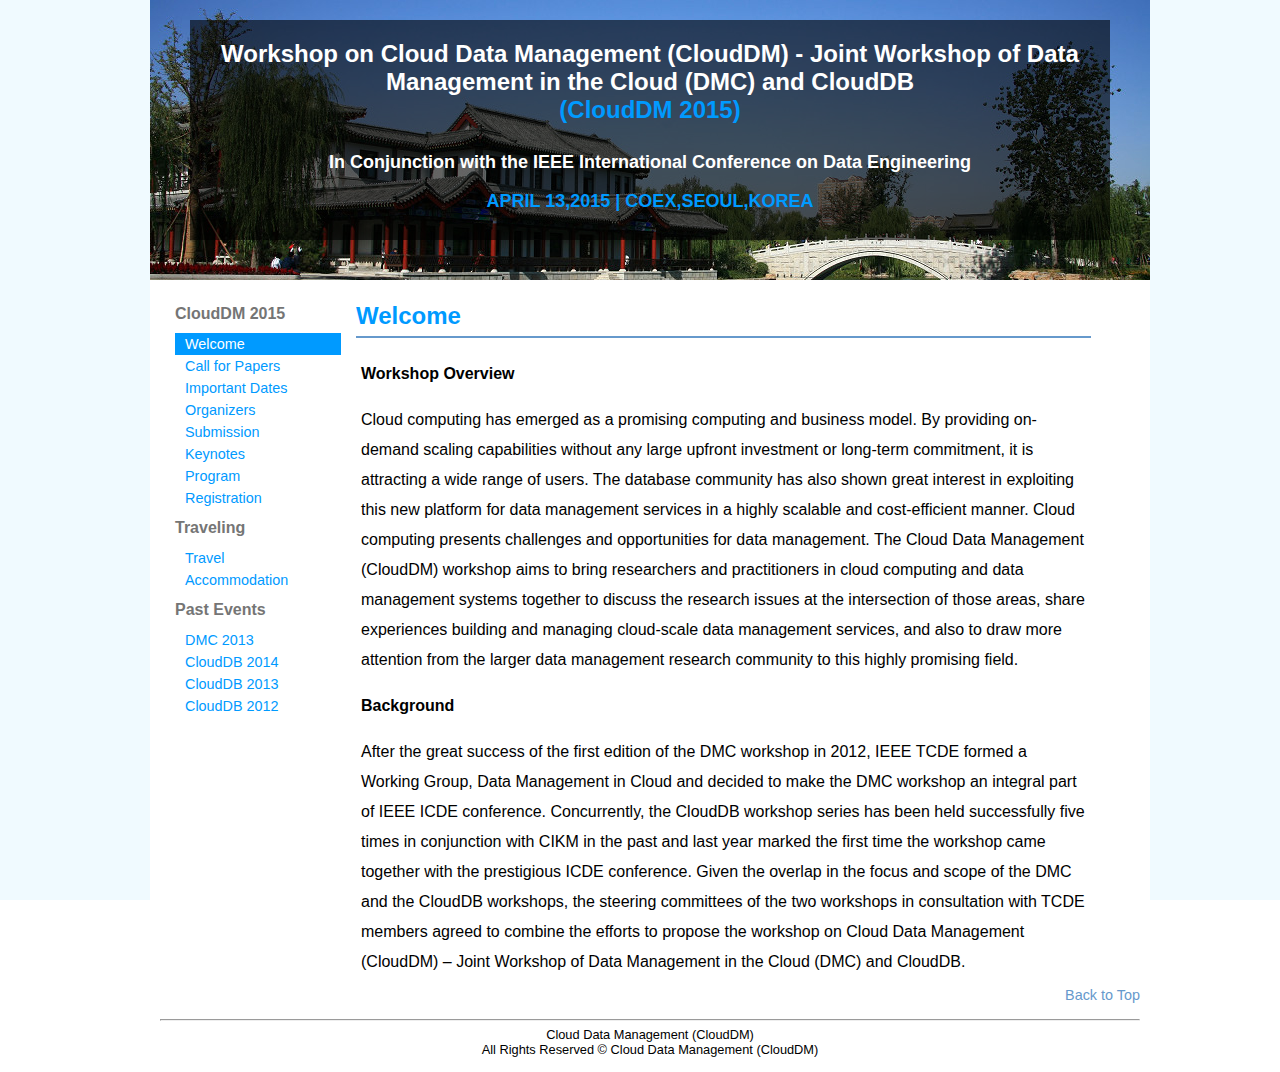
<file: index.html>
<!DOCTYPE HTML>
<html>
<head>
<meta name="keywords" contect="WAIM2015,WAIM">
<meta name="description" contect="The 16th International Conference on Web-Age Information Management">
<meta http-equiv="Content-Type" content="text/html; charset=utf-8" />
<title>CloudDM2015</title>
<link rel=stylesheet href="css/main.css" type="text/css">
<script type="text/javascript" src="js/jquery.min.js"></script>
<script type="text/javascript" src="js/main.js"></script>
<style type="text/css"> 
	div#container{
		background:none;
		background-repeat:repeat-y;
		background-position:center;
		margin:auto;		
		width:1300px;
	}
	div#header{
		background-image:url(image/banner.jpg);
		height:280px;
		position: relative;
	}
	div#main{
		margin-top:5px;
		padding:0px 10px 0px 10px;
	}
	div#content{
		width:1000px;
		margin:auto;
		padding:0px;
		background:#FFF;
	}
	div#left{
		float:left;
		width:20%;
		padding-top: 10px;
	}	
	div.nav_title{
		font-size:1em;
		font-weight:bold;
		border-bottom-width:2px;
		color:#757575;
		margin:0px 20px 0px 15px;
		padding:10px 0;
	}	
	div#footer{
		text-align:center;
		margin-top:15px;
		margin-bottom:15px;
		font-size:.8em;
		padding:0px 10px 0px 10px;
	}
	.nav_block ul{
		list-style: none;
		padding: 0 15px;
		margin: 0;
	}
	.nav_block ul a{
		display: block;
		text-decoration:none;
		padding: 3px 10px;
		color: #009AFF;
	}
	.nav_block ul a.selected{
		color: #FFF;
		background-color: #009AFF;
	}
	.nav_block ul a.selected:hover{
		text-decoration: none;
	}
	.nav_block ul a:hover{
		text-decoration: underline;
	}
	#title{
		font-family:Verdana, Geneva, sans-serif;
		font-size:30px;
		font-weight:bolder;
		color: #FFF;
		background-color: rgba(0,0,0,0.6);
		position:relative;
		width: 90%;
		padding: 10px;
		margin: 0 auto;
		left: 0;
		top: 20px;
		text-align: center;
	}
	#sub_title{		
		font-size:20px;		
		color:#FFF;
		background-color: rgba(0,0,0,0.6);
		position: absolute;
		right: 0;
		top: 100px;
	}
	#title h2{
		font-size: 24px;
		padding: 10px;
		margin: 0;
	}
	#title h2 span{
		display: block;
		margin: 0 auto;
		color: #009AFF;
		text-align: center;
	 }
	#title h3{
		font-size: 18px;
		color: #FFF;
		text-align: center;
	}
	#title h3.address{
		color: #009AFF;
	}
	#background{
		position:fixed;
		width:100%;
		height:100%;
		margin:0px;
		padding:0px;
		top:0px;
		left:0px;
		z-index:-100;
		background-color: #F0FAFF;
		/*background:url(image/background.jpg) repeat-y  center top fixed;*/
		-webkit-background-size:cover;
		-moz-background-size:cover;
		-o-background-size:cover;
		background-size:cover;		
	}
</style>
</head>

<body>
	<div id="container">
		<div id="content">
			<div id="header">
				<div id="title">
				 <h2>Workshop on Cloud Data Management (CloudDM) - Joint Workshop of Data Management in the Cloud (DMC) and CloudDB<br><span>(CloudDM 2015)</span></h2> 
				 <h3>In Conjunction with the IEEE International Conference on Data Engineering</h3> 
				 <h3 class="address">APRIL 13,2015 | COEX,SEOUL,KOREA</h3> 
				</div>
				<div id="sub_title"><h2></h2></div>
			</div>
			<div id="main">
				<div id="left">
					<div class="nav_block">
						<div class="nav_title">CloudDM 2015</div>
						<ul>	
							<li><a href="welcome.html" target="main_frame" class="item" >Welcome</a></li>
							<!--<li><a href="#" class="tbb item">News</a></li>-->
							<li><a href="call_for_papers.html" target="main_frame" class="item">Call for Papers</a></li>
							<li><a href="important_dates.html" target="main_frame" class="item">Important Dates</a></li>
							<li><a href="organizers.html" target="main_frame" class="item">Organizers</a></li>
							<li><a href="submission.html" target="main_frame" class="item">Submission</a></li>
							<!--<li><a href="#" class="tbb item">Accepted Papers</a></li>-->
							<li><a href="keynotes.html" target="main_frame" class="item">Keynotes</a></li>
							<li><a href="program.html" target="main_frame" class="item">Program</a></li>
							<li><a href="http://www.icde2015.kr/info/registration.html" target="_blank" >Registration</a></li>
						</ul>
					</div>
					<div class="nav_block">
						<div class="nav_title">Traveling</div>				  
						<ul>	
							<li><a href="http://www.icde2015.kr/info/travelSeoul.html" target="_blank">Travel</a></li>
							<li><a href="http://www.icde2015.kr/info/accommodation.html" target="_blank">Accommodation</a></li>							   
						</ul>
					</div>
					 <div class="nav_block">
						<div class="nav_title">Past Events</div>				
						<ul>	
							<li><a href="http://db.uwaterloo.ca/dmc2013/" target="_blank">DMC 2013</a></li>
							<li><a href="http://idke.ruc.edu.cn/clouddb2014/" target="_blank">CloudDB 2014</a></li>
							<li><a href="http://idke.ruc.edu.cn/clouddb2013/" target="_blank">CloudDB 2013</a></li>
							<li><a href="http://idke.ruc.edu.cn/clouddb2012/www.clouddb2012.org/index.html" target="_blank">CloudDB 2012</a></li>
						</ul>
					</div>
				</div>
				<div id="right" style="float:left; width:75%;">
					<iframe frameborder="no" scrolling="no" src="welcome.html" style="width:100%;border:0 none;height:1000px;" name="main_frame"></iframe>
				</div>
				<div style="clear:both;text-align:right;">
					<a href="#header">Back to Top</a>
				</div>
			</div>
		 <div id="footer">
				<hr/>
				Cloud Data Management (CloudDM)</br>
				All Rights Reserved &copy; Cloud Data Management (CloudDM)
		 </div>
		</div>		  
	</div>
	<div id="background"></div>
</body>
</html>
</file>
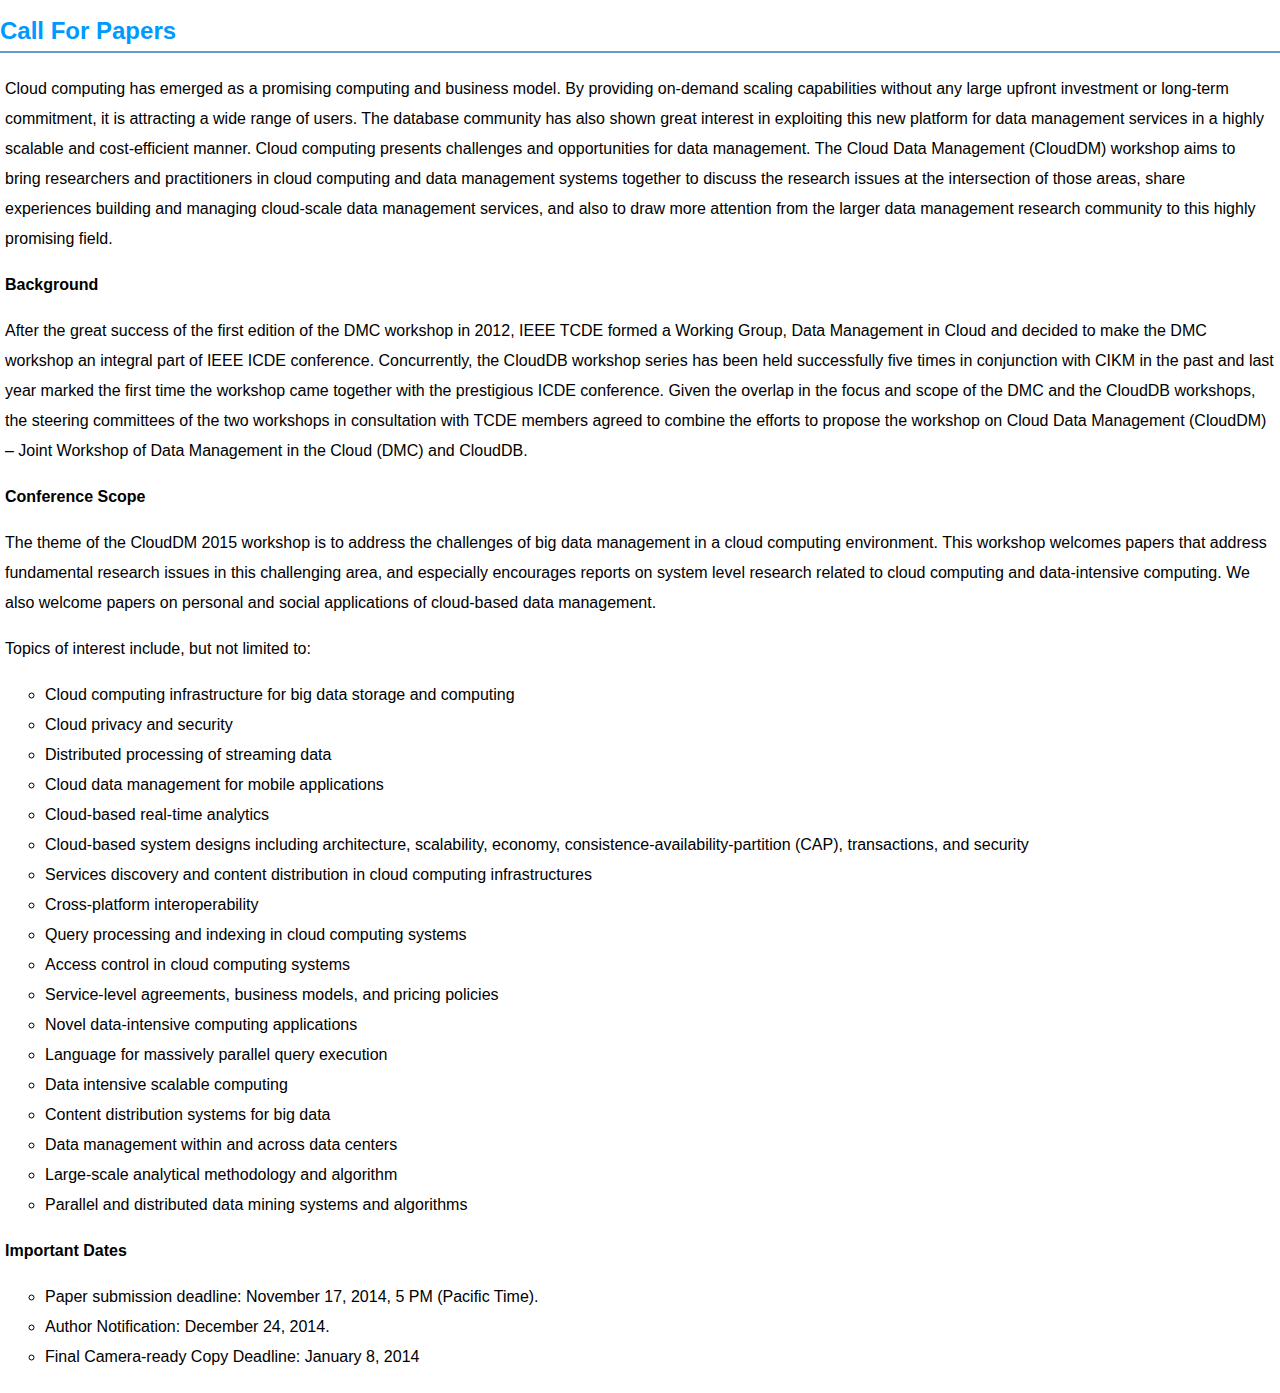
<file: call_for_papers.html>
<!DOCTYPE html>
<html>
<head>
<meta http-equiv="Content-Type" content="text/html; charset=utf-8" />
<title>call for papers</title>

<link rel=stylesheet href="css/main.css" type="text/css">
<link rel=stylesheet href="css/frame.css" type="text/css">
<script type="text/javascript" src="js/frame.js"></script>

</head>

<body>

<h2>Call For Papers</h2>

<div class="main_body">
<p>Cloud computing has emerged as a promising computing and business model. By providing on-demand scaling capabilities without any large upfront investment or long-term commitment, it is attracting a wide range of users. The database community has also shown great interest in exploiting this new platform for data management services in a highly scalable and cost-efficient manner. Cloud computing presents challenges and opportunities for data management. The Cloud Data Management (CloudDM) workshop aims to bring researchers and practitioners in cloud computing and data management systems together to discuss the research issues at the intersection of those areas, share experiences building and managing cloud-scale data management services, and also to draw more attention from the larger data management research community to this highly promising field.</p>

<h4>Background</h4>
<p>After the great success of the first edition of the DMC workshop in 2012, IEEE TCDE formed a Working Group, Data Management in Cloud and decided to make the DMC workshop an integral part of IEEE ICDE conference. Concurrently, the CloudDB workshop series has been held successfully five times in conjunction with CIKM in the past and last year marked the first time the workshop came together with the prestigious ICDE conference. Given the overlap in the focus and scope of the DMC and the CloudDB workshops, the steering committees of the two workshops in consultation with TCDE members agreed to combine the efforts to propose the workshop on Cloud Data Management (CloudDM) – Joint Workshop of Data Management in the Cloud (DMC) and CloudDB.</p>

<h4>Conference Scope</h4>
<p>The theme of the CloudDM 2015 workshop is to address the challenges of big data management in a cloud computing environment. This workshop welcomes papers that address fundamental research issues in this challenging area, and especially encourages reports on system level research related to cloud computing and data-intensive computing. We also welcome papers on personal and social applications of cloud-based data management.</p>
<p>Topics of interest include, but not limited to:</p>
<ul>
	<li>	Cloud computing infrastructure for big data storage and computing 
</li><li>	Cloud privacy and security
</li><li>	Distributed processing of streaming data
</li><li>	Cloud data management for mobile applications
</li><li>	Cloud-based real-time analytics
</li><li>	Cloud-based system designs including architecture, scalability, economy, consistence-availability-partition (CAP), transactions, and security
</li><li>	Services discovery and content distribution in cloud computing infrastructures
</li><li>	Cross-platform interoperability
</li><li>	Query processing and indexing in cloud computing systems
</li><li>	Access control in cloud computing systems
</li><li>	Service-level agreements, business models, and pricing policies
</li><li>	Novel data-intensive computing applications 
</li><li>	Language for massively parallel query execution
</li><li>	Data intensive scalable computing
</li><li>	Content distribution systems for big data
</li><li>	Data management within and across data centers
</li><li>	Large-scale analytical methodology and algorithm
</li><li>	Parallel and distributed data mining systems and algorithms
</li>
</ul>
<h4>Important Dates</h4>
<ul>
	<li>Paper submission deadline: November 17, 2014, 5 PM (Pacific Time).</li>
	<li>Author Notification: December 24, 2014.</li>
	<li>Final Camera-ready Copy Deadline: January 8, 2014</li>
</ul>
</div>

</body>
</html>
</file>
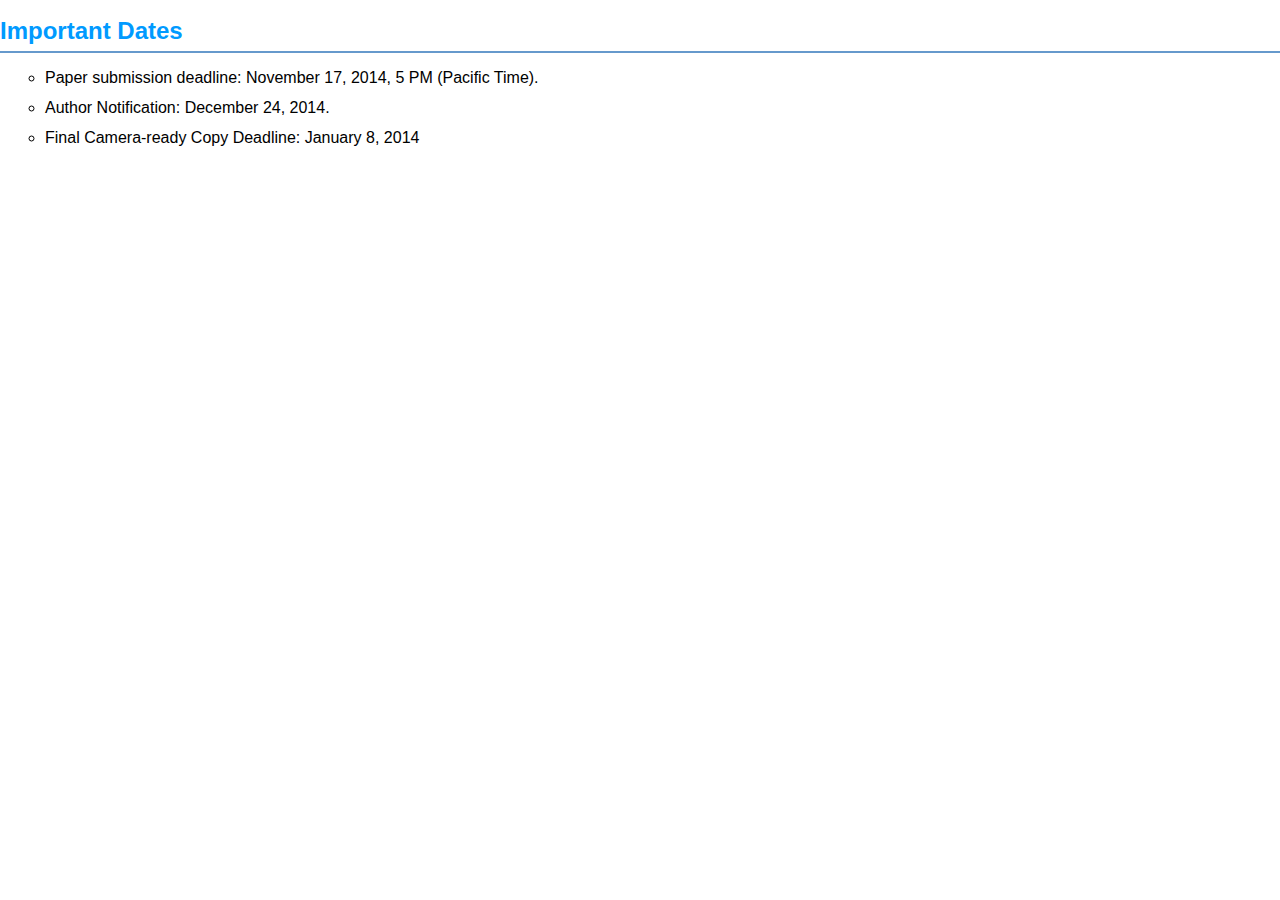
<file: important_dates.html>
<!DOCTYPE html>
<html>
<head>
<meta http-equiv="Content-Type" content="text/html; charset=utf-8" />
<title>call for papers</title>

<link rel=stylesheet href="css/main.css" type="text/css">
<link rel=stylesheet href="css/frame.css" type="text/css">
<script type="text/javascript" src="js/frame.js"></script>

</head>

<body>

<h2>Important Dates</h2>

<div class="main_body">
<ul>
	<li>Paper submission deadline: November 17, 2014, 5 PM (Pacific Time).</li>
	<li>Author Notification: December 24, 2014.</li>
	<li>Final Camera-ready Copy Deadline: January 8, 2014</li>
</ul>
</div>
</body>
</html>
</file>
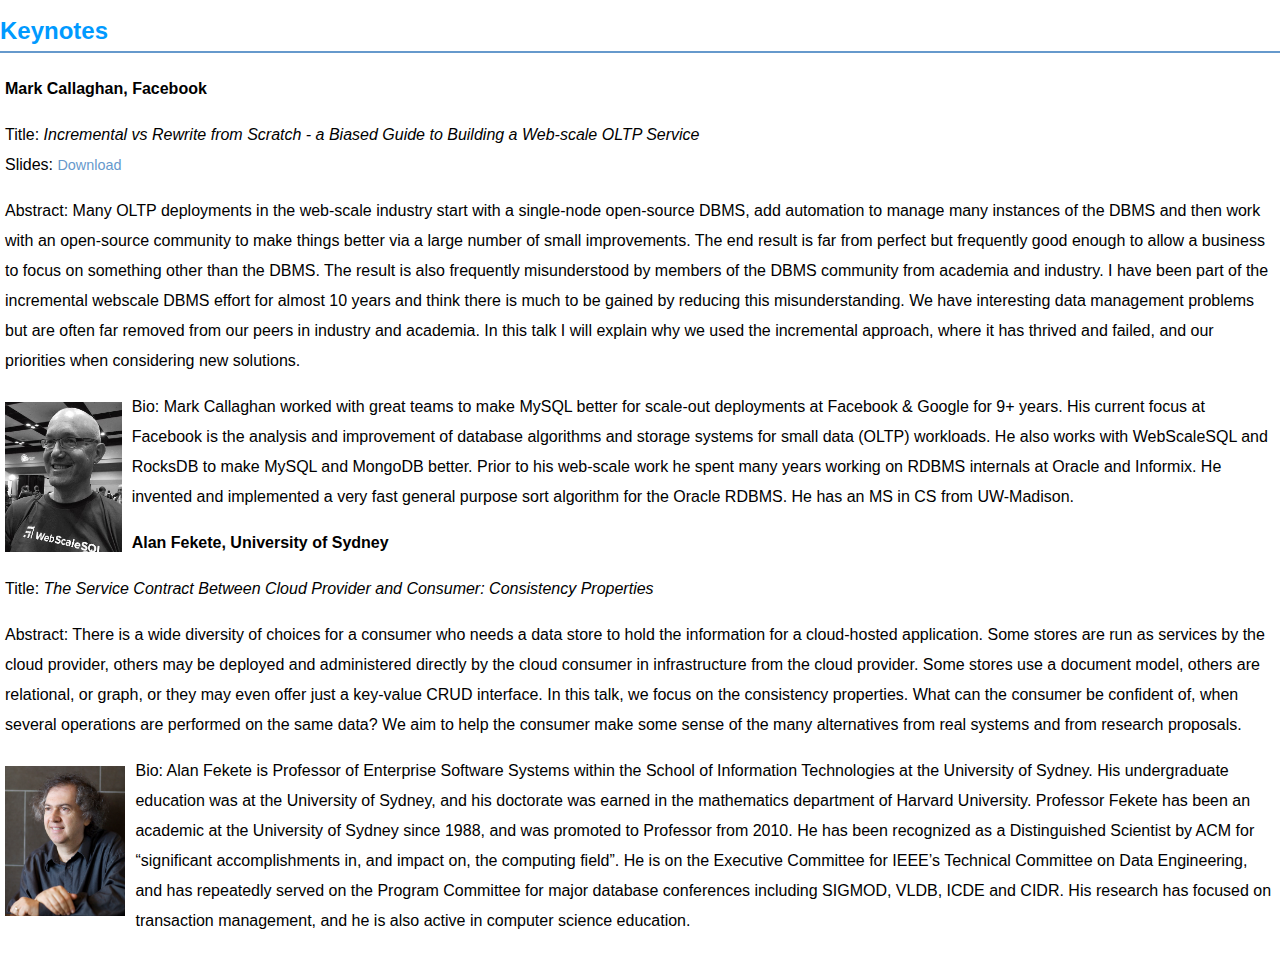
<file: keynotes.html>
<!DOCTYPE html>
<html>
<head>
<meta http-equiv="Content-Type" content="text/html; charset=utf-8" />
<title>call for papers</title>

<link rel=stylesheet href="css/main.css" type="text/css">
<link rel=stylesheet href="css/frame.css" type="text/css">
<script type="text/javascript" src="js/frame.js"></script>

</head>

<body>

<h2>Keynotes</h2>

<div class="main_body">
<p><b>Mark Callaghan, Facebook</b></p>
<p>Title: <i>Incremental vs Rewrite from Scratch - a Biased Guide to Building a Web-scale OLTP Service</i><br/>
Slides: <a href="files/mark.pdf" target="_blank">Download</a></p>
<p>
Abstract: Many OLTP deployments in the web-scale industry start with a single-node open-source DBMS, add automation to manage many instances of the DBMS and then work with an open-source community to make things better via a large number of small improvements. The end result is far from perfect but frequently good enough to allow a business to focus on something other than the DBMS. The result is also frequently misunderstood by members of the DBMS community from academia and industry. I have been part of the incremental webscale DBMS effort for almost 10 years and think there is much to be gained by reducing this misunderstanding. We have interesting data management problems but are often far removed from our peers in industry and academia. In this talk I will explain why we used the incremental approach, where it has thrived and failed, and our priorities when considering new solutions.
</p>
<p><img src="image/mark.jpg" alt="Mark Callaghan" style="float:left;height:150px;padding-right:10px;padding-top:10px">Bio: Mark Callaghan worked with great teams to make MySQL better for scale-out deployments at Facebook & Google for 9+ years. His current focus at Facebook is the analysis and improvement of database algorithms and storage systems for small data (OLTP) workloads. He also works with WebScaleSQL and RocksDB to make MySQL and MongoDB better. Prior to his web-scale work he spent many years working on RDBMS internals at Oracle and Informix. He invented and implemented a very fast general purpose sort algorithm for the Oracle RDBMS. He has an MS in CS from UW-Madison.
</p>
<p><b>Alan Fekete, University of Sydney</b></p>
<p>Title: <i>
The Service Contract Between Cloud Provider and Consumer: Consistency Properties</i></p>
<p>
Abstract: There is a wide diversity of choices for a consumer who needs a data store to hold the information for a cloud-hosted application.  Some	stores	are  run  as  services	by	the  cloud provider,  others  may  be  deployed  and  administered	directly  by the  cloud consumer  in  infrastructure  from	the  cloud	provider.  Some  stores  use  a  document  model,  others  are	relational,  or graph, or they may even offer just a key-value CRUD interface.	In this talk, we focus on the consistency properties. What can the consumer  be  confident	of,  when  several	operations	are performed on the same data? We aim to help the consumer make some sense of the many alternatives from real systems and from research proposals.
</P>
<p><img src="image/Alan.jpg" alt="Alan Fekete" style="float:left;height:150px;padding-right:10px;padding-top:10px">Bio: Alan  Fekete  is  Professor  of  Enterprise  Software  Systems within  the	School	of	Information  Technologies  at  the University of Sydney. His undergraduate education was at the University	of	Sydney,  and  his  doctorate  was  earned  in  the mathematics	department	of	Harvard  University.  Professor Fekete	has  been  an  academic  at  the  University  of  Sydney since 1988, and was promoted to Professor from 2010. He has been  recognized  as  a  Distinguished  Scientist	by	ACM  for “significant	accomplishments  in,  and  impact  on,	the computing  field”.  He  is  on  the  Executive  Committee	for IEEE’s  Technical	Committee  on  Data  Engineering,  and	has repeatedly	served	on	the  Program  Committee  for  major database conferences including SIGMOD, VLDB, ICDE and CIDR. His research has focused on transaction management, and he is also active in computer science education. 
</p>
</div>
</body>
</html>
</file>
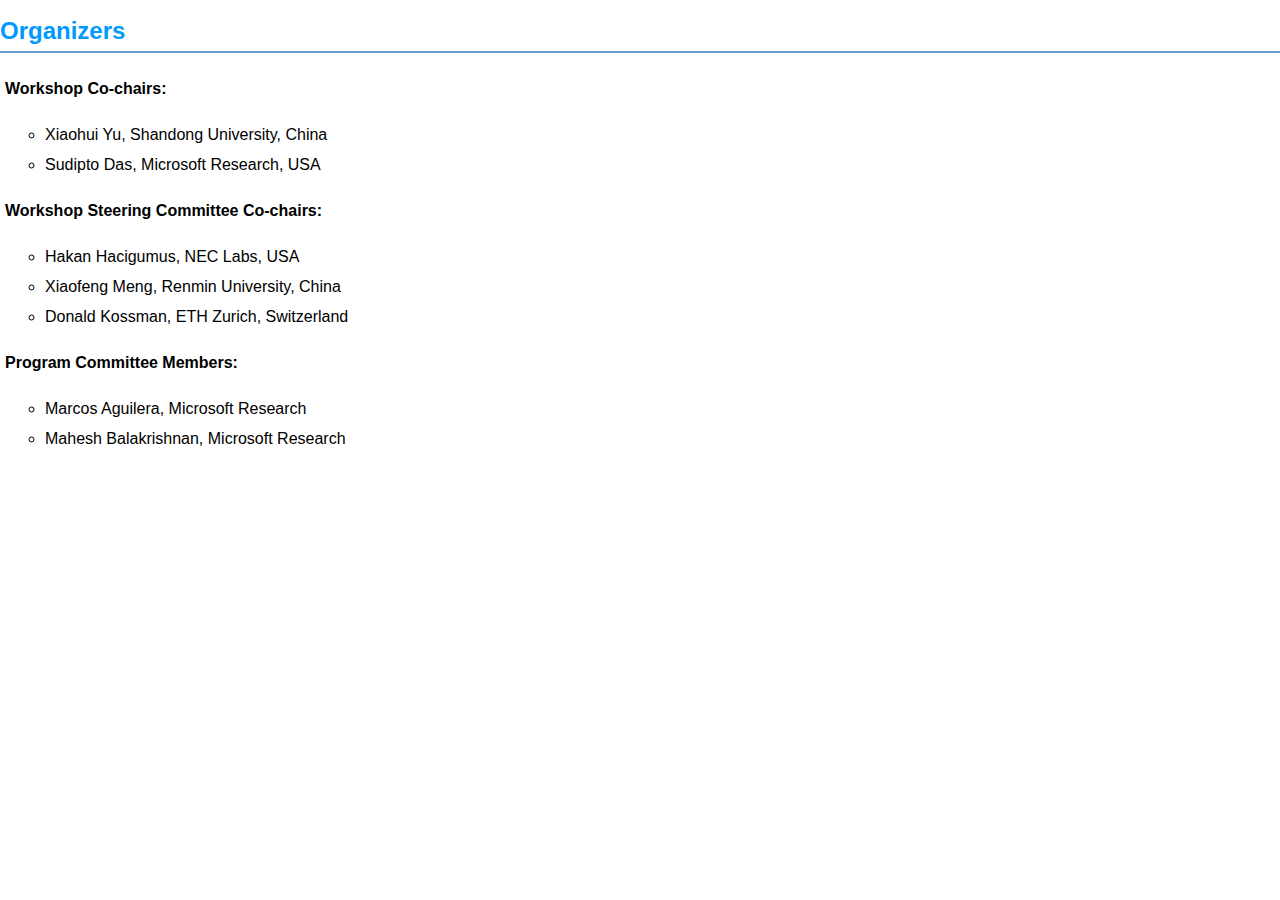
<file: organizers.html>
<!DOCTYPE html>
<html>
<head>
<meta http-equiv="Content-Type" content="text/html; charset=utf-8" />
<title>Organizers</title>

<link rel=stylesheet href="css/main.css" type="text/css">
<link rel=stylesheet href="css/frame.css" type="text/css">
<script type="text/javascript" src="js/frame.js"></script>

</head>

<body>

<h2>Organizers</h2>

<div class="main_body">
<h4>Workshop Co-chairs:</h4>
<ul>
	<li>Xiaohui Yu, Shandong University, China</li>
	<li>Sudipto Das, Microsoft Research, USA</li>
</ul>
<h4>Workshop Steering Committee Co-chairs:</h4>
<ul>
	<li>Hakan Hacigumus, NEC Labs, USA</li>
	<li>Xiaofeng Meng,	Renmin University, China</li>
	<li>Donald Kossman,	ETH Zurich, Switzerland</li>
</ul>
<h4>Program Committee Members:</h4>
<ul>
	<li>Marcos Aguilera, Microsoft Research</li>
	<li>Mahesh Balakrishnan, Microsoft Research</li>

</div>
</body>
</html>
</file>
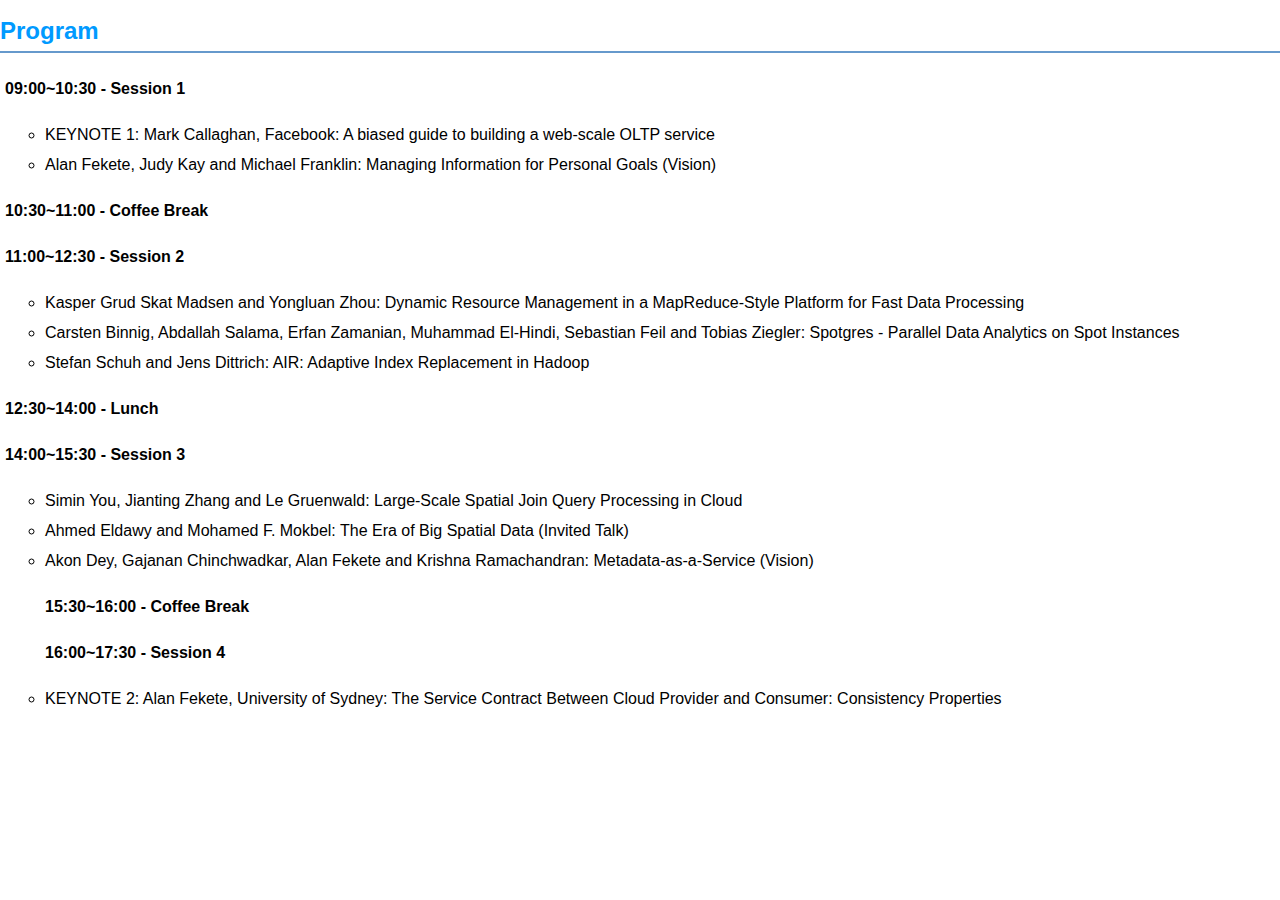
<file: program.html>
<!DOCTYPE html>
<html>
<head>
<meta http-equiv="Content-Type" content="text/html; charset=utf-8" />
<title>Program</title>

<link rel=stylesheet href="css/main.css" type="text/css">
<link rel=stylesheet href="css/frame.css" type="text/css">
<script type="text/javascript" src="js/frame.js"></script>

</head>

<body>

<h2>Program</h2>

<div class="main_body">
	<h4>09:00~10:30 - Session 1</h4>
	<ul>
		<li>KEYNOTE 1: Mark Callaghan, Facebook: A biased guide to building a web-scale OLTP service</li> 
		<li>Alan Fekete, Judy Kay and Michael Franklin: Managing Information for Personal Goals (Vision)</li>
</ul>
	<h4>10:30~11:00 - Coffee Break</h4>
	<h4>11:00~12:30 - Session 2</h4>
	<ul>
		<li>Kasper Grud Skat Madsen and Yongluan Zhou: Dynamic Resource Management in a MapReduce-Style Platform for Fast Data Processing</li>
		<li>Carsten Binnig, Abdallah Salama, Erfan Zamanian, Muhammad El-Hindi, Sebastian Feil and Tobias Ziegler: Spotgres - Parallel Data Analytics on Spot Instances</li> 
		<li>Stefan Schuh and Jens Dittrich: AIR: Adaptive Index Replacement in Hadoop</li>
	</ul>
	<h4>12:30~14:00 - Lunch</h4>
	<h4>14:00~15:30 - Session 3</h4>
	<ul>
		<li>Simin You, Jianting Zhang and Le Gruenwald: Large-Scale Spatial Join Query Processing in Cloud</li>
		<li>Ahmed Eldawy and Mohamed F. Mokbel: The Era of Big Spatial Data (Invited Talk)</li>
		<li>Akon Dey, Gajanan Chinchwadkar, Alan Fekete and Krishna Ramachandran: Metadata-as-a-Service (Vision)</li>
	<h4>15:30~16:00 - Coffee Break</h4>
	<h4>16:00~17:30 - Session 4</h4>
	<li>KEYNOTE 2: Alan Fekete, University of Sydney: The Service Contract Between Cloud Provider and Consumer: Consistency Properties</li>
</div>
</body>
</html>
</file>
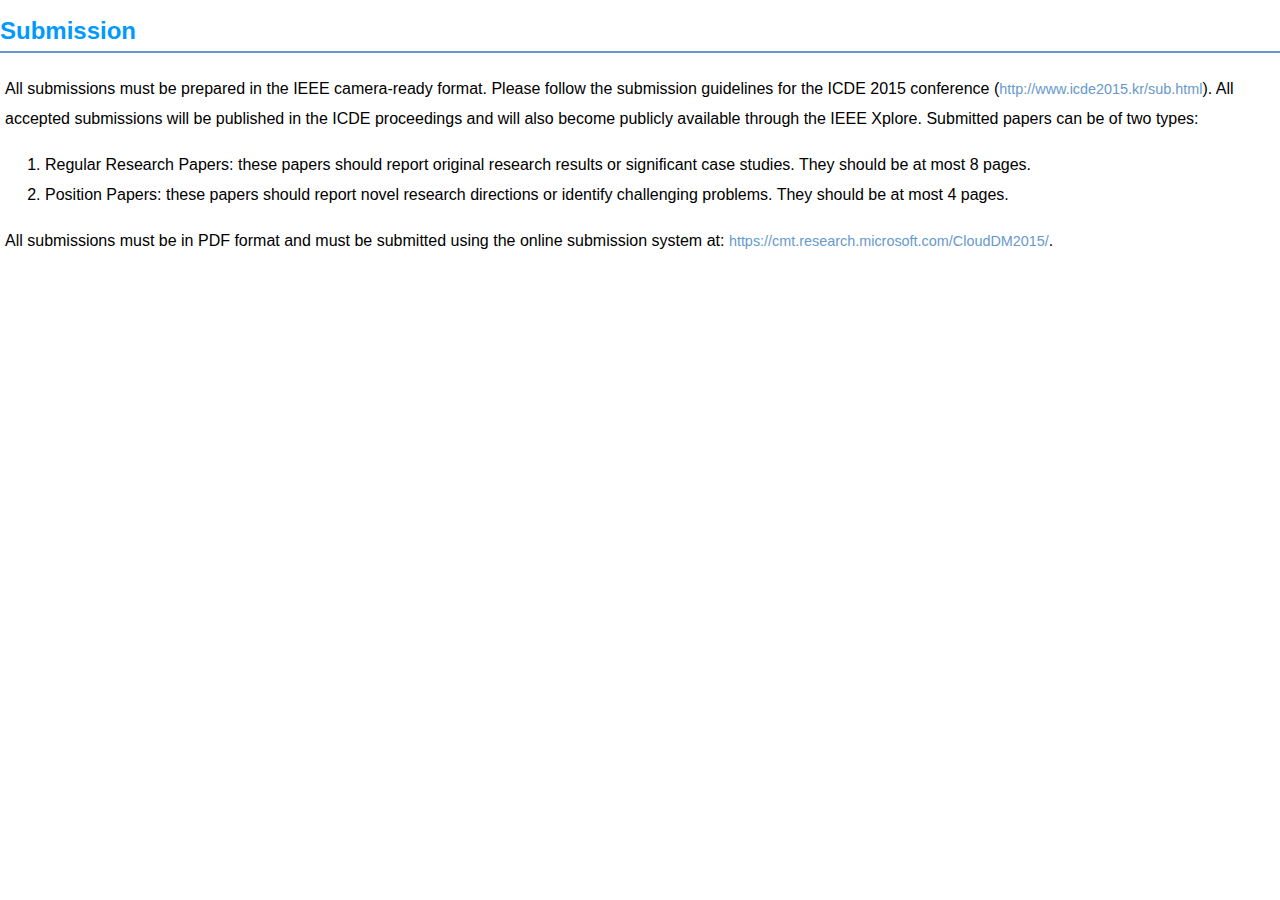
<file: submission.html>
<!DOCTYPE html>
<html>
<head>
<meta http-equiv="Content-Type" content="text/html; charset=utf-8" />
<title>call for papers</title>

<link rel=stylesheet href="css/main.css" type="text/css">
<link rel=stylesheet href="css/frame.css" type="text/css">
<script type="text/javascript" src="js/frame.js"></script>

</head>

<body>

<h2>Submission</h2>

<div class="main_body">
<p>
All submissions must be prepared in the IEEE camera-ready format. Please follow the submission guidelines for the ICDE 2015 conference (<a href="http://www.icde2015.kr/sub.html" target="_blank">http://www.icde2015.kr/sub.html</a>). All accepted submissions will be published in the ICDE proceedings and will also become publicly available through the IEEE Xplore.

Submitted papers can be of two types:
<ol>
<li>Regular Research Papers: these papers should report original
research results or significant case studies. They should be at most 8
pages.</li>
<li>Position Papers: these papers should report novel research
directions or identify challenging problems. They should be at most 4
pages.</li>
</ol>
All submissions must be in PDF format and must be submitted using the
online submission system at:
<a href="https://cmt.research.microsoft.com/CloudDM2015/" target="_blank">https://cmt.research.microsoft.com/CloudDM2015/</a>.
</p>
</div>
</body>
</html>
</file>
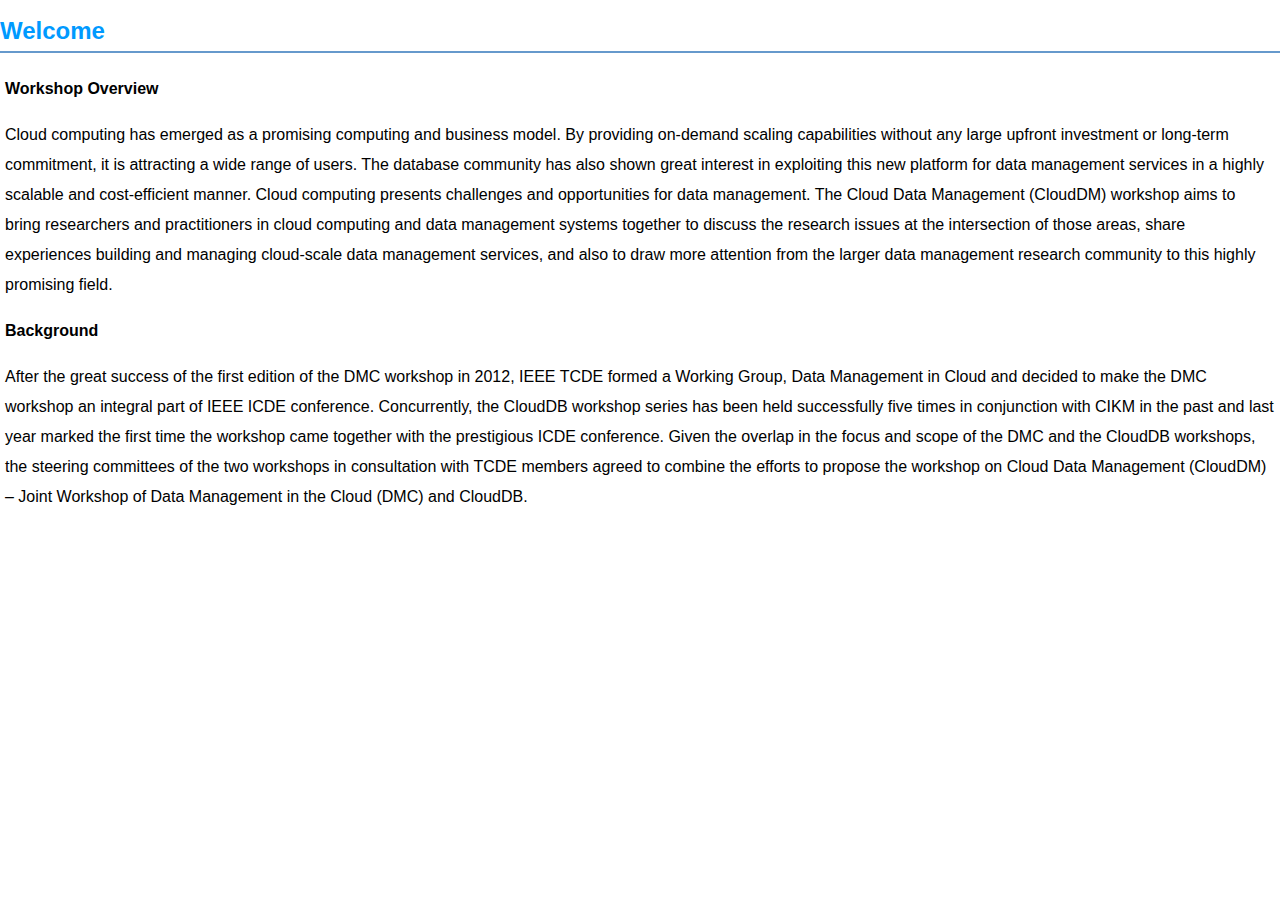
<file: welcome.html>
<!DOCTYPE html>
<html>
<head>
<meta http-equiv="Content-Type" content="text/html; charset=utf-8" />
<title>welcome</title>

<link rel=stylesheet href="css/main.css" type="text/css">
<link rel=stylesheet href="css/frame.css" type="text/css">
<script type="text/javascript" src="js/frame.js"></script>

</head>

<body>

<h2>Welcome</h2>

<div class="main_body">
<h4>Workshop Overview</h4>
<p>Cloud computing has emerged as a promising computing and business model. By providing on-demand scaling capabilities without any large upfront investment or long-term commitment, it is attracting a wide range of users. The database community has also shown great interest in exploiting this new platform for data management services in a highly scalable and cost-efficient manner. Cloud computing presents challenges and opportunities for data management. The Cloud Data Management (CloudDM) workshop aims to bring researchers and practitioners in cloud computing and data management systems together to discuss the research issues at the intersection of those areas, share experiences building and managing cloud-scale data management services, and also to draw more attention from the larger data management research community to this highly promising field.</p>

<h4>Background</h4>
<p>After the great success of the first edition of the DMC workshop in 2012, IEEE TCDE formed a Working Group, Data Management in Cloud and decided to make the DMC workshop an integral part of IEEE ICDE conference. Concurrently, the CloudDB workshop series has been held successfully five times in conjunction with CIKM in the past and last year marked the first time the workshop came together with the prestigious ICDE conference. Given the overlap in the focus and scope of the DMC and the CloudDB workshops, the steering committees of the two workshops in consultation with TCDE members agreed to combine the efforts to propose the workshop on Cloud Data Management (CloudDM) – Joint Workshop of Data Management in the Cloud (DMC) and CloudDB.</p>
</div>
</body>
</html>
</file>
<file: css/main.css>
body{
		margin:auto;
		font-family: Verdana, Tahoma, Arial, sans-serif;
		overflow-y:scroll;
}
a{
	font-size:.9em;
	text-decoration: none;
	color: #6699CC;
}
ul{
	margin-top:5px;
	list-style-type:circle;
}

a:visited.tbb {
color: #CCC;
}
a.tbb {
color: #CCC;
}
</file>
<file: css/frame.css>
body{
	font-family: 'Helvetica Neue', Helvetica, Arial, sans-serif;
	line-height: 30px;
	font-size:1em;
	margin-top:1em;
}
h2{
	margin:0px;
	border-bottom:solid #6699CC;
	border-bottom-width:2px;
	padding-bottom:5px;
	color: #009AFF;
}
h3{
	margin-top:0px;
	margin-bottom:0px;
	color: #009AFF;
}
h4{
	margin:1em 0;
}
a:hover{
	border-bottom:thin dotted #003366;
	color:#003366;
}
div.main_body{
	padding:5px;
}
span.deleted{
	text-decoration:line-through;
	font-style:italic;
	color:#999;
}
span.new{
	font-weight:bold;
	color:#F00;
}
</file>
